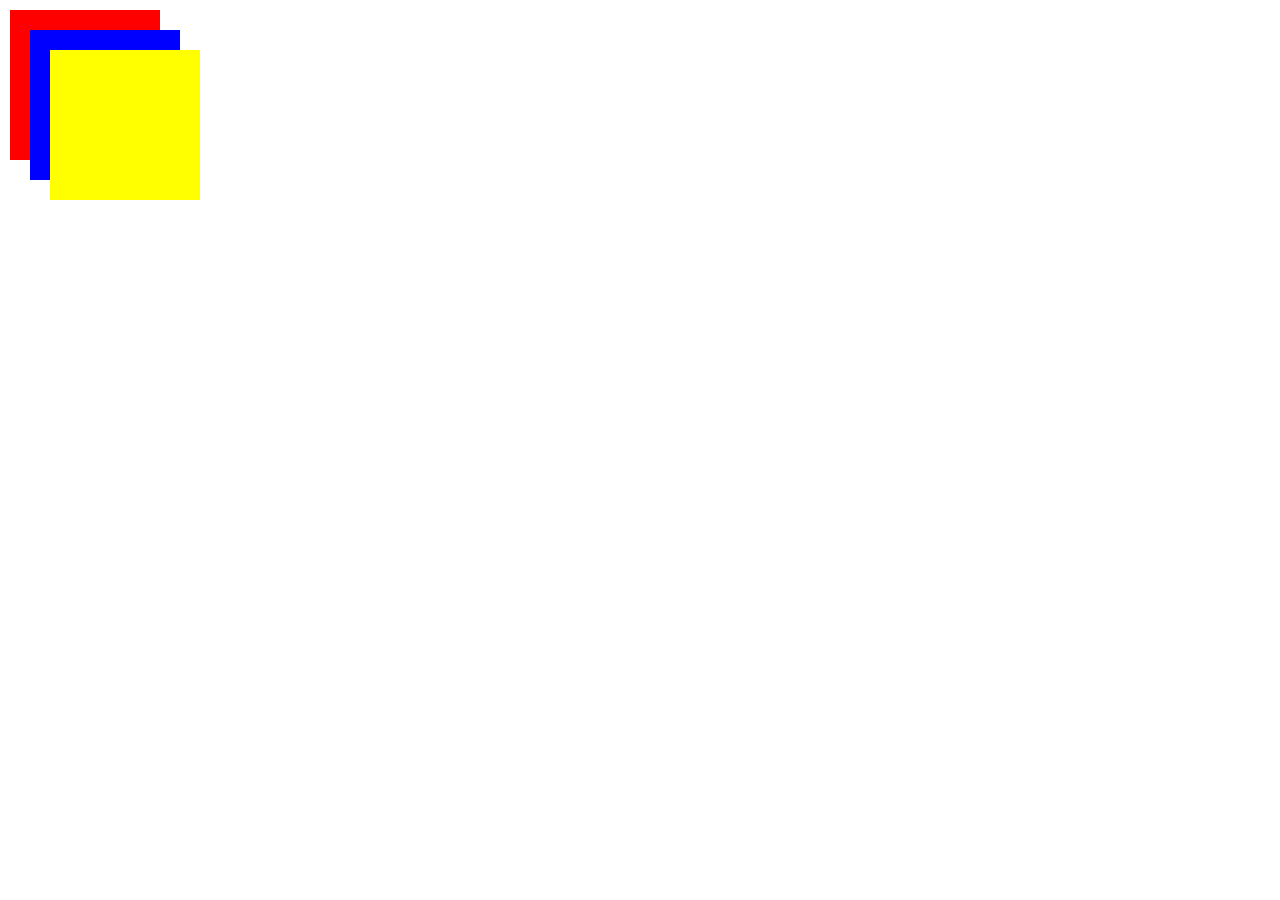
<file: part1/index.html>
<!DOCTYPE html>
<html lang="en">
  <head>
    <meta charset="UTF-8" />
    <meta name="viewport" content="width=device-width, initial-scale=1.0" />
    <meta http-equiv="X-UA-Compatible" content="IE=edge" />
    <title>Squares</title>
    <link rel="stylesheet" type="text/css" href="./method1.css" />
  </head>
  <body>
    <div class="square"></div>
    <div class="square"></div>
    <div class="square"></div>
  </body>
</html>
</file>
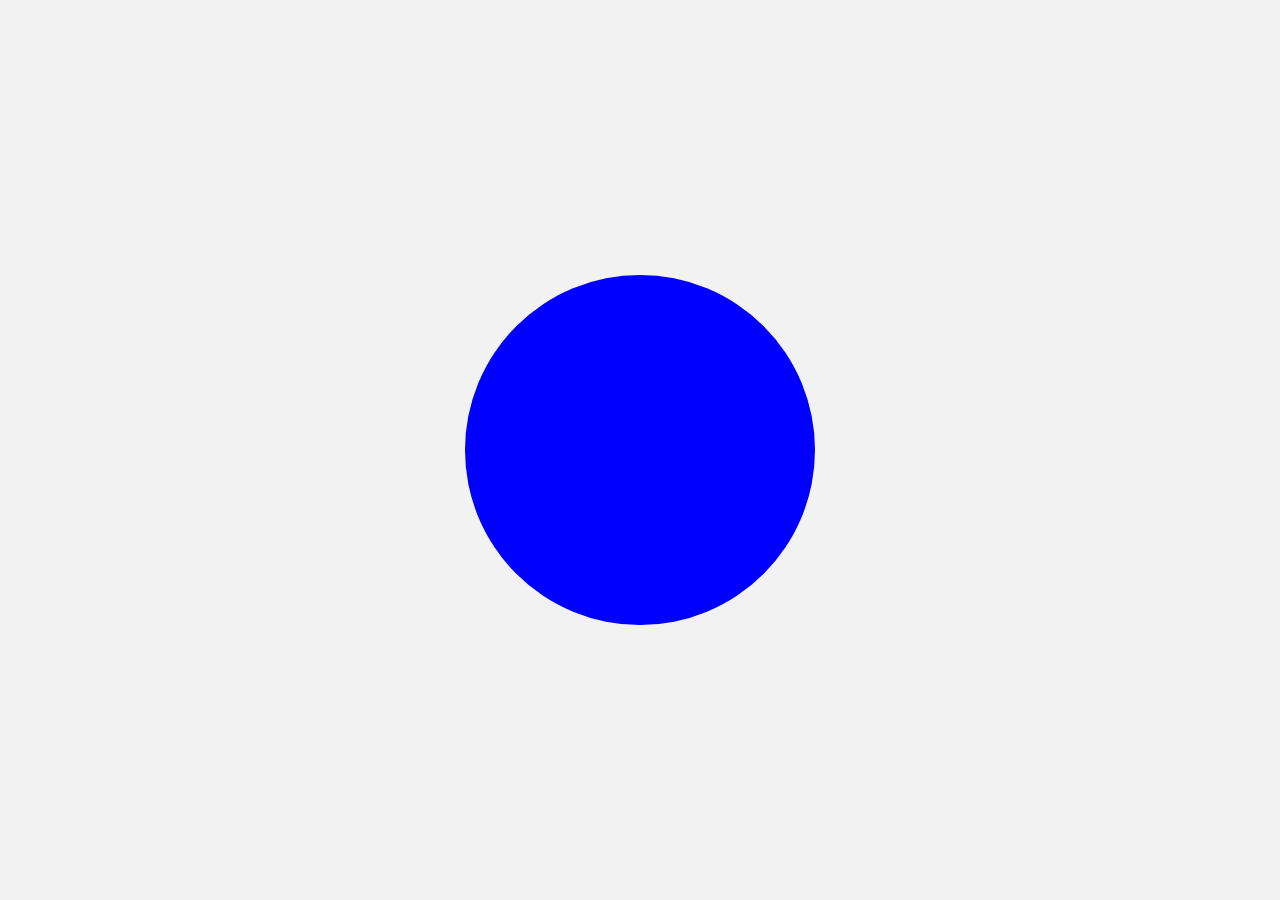
<file: part2/index.html>
<!DOCTYPE html>
<html lang="en">
  <head>
    <meta charset="UTF-8" />
    <meta name="viewport" content="width=device-width, initial-scale=1.0" />
    <meta http-equiv="X-UA-Compatible" content="IE=edge" />
    <title>Circle</title>
    <link rel="stylesheet" type="text/css" href="./method1.css" />
  </head>
  <body>
    <div class="circle-wrapper">
      <div class="circle"></div>
    </div>
  </body>
</html>
</file>
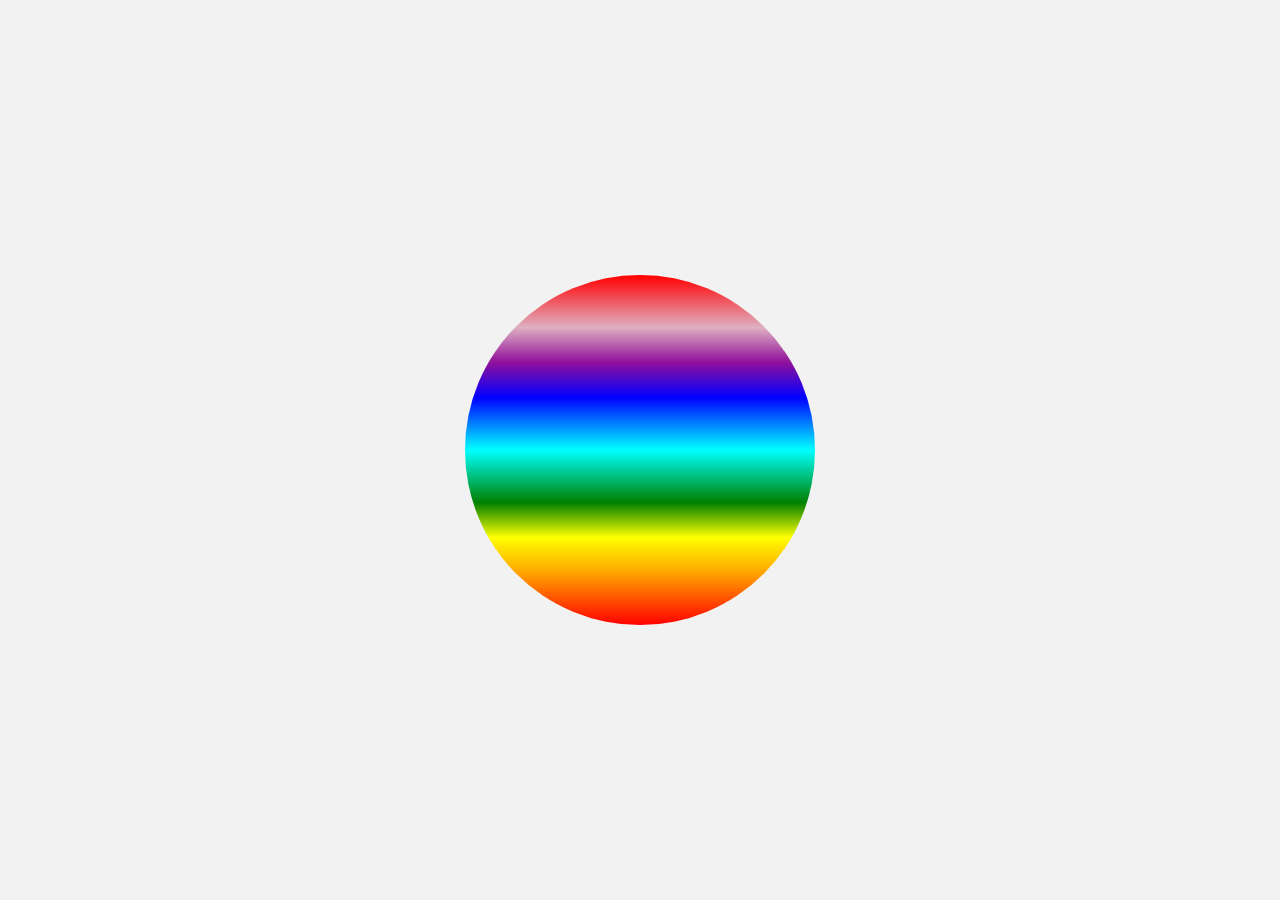
<file: part3/index.html>
<!DOCTYPE html>
<html lang="en">
  <head>
    <meta charset="UTF-8" />
    <meta name="viewport" content="width=device-width, initial-scale=1.0" />
    <meta http-equiv="X-UA-Compatible" content="IE=edge" />
    <title>Colored Circle</title>
    <link rel="stylesheet" type="text/css" href="./linear.css" />
  </head>
  <body>
    <div class="circle-wrapper">
      <div class="circle"></div>
    </div>
  </body>
</html>
</file>
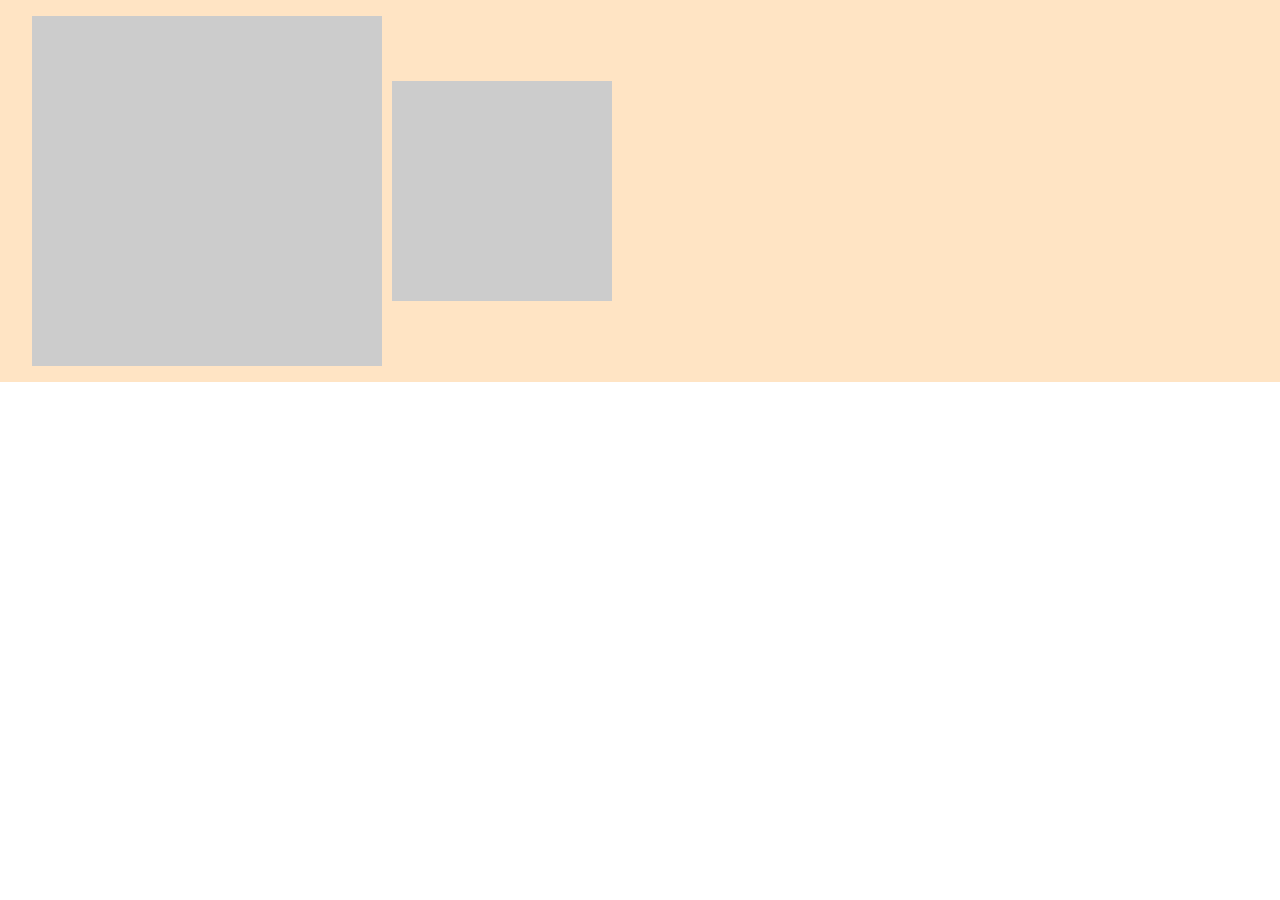
<file: part4/index.html>
<!DOCTYPE html>
<html lang="en">
  <head>
    <meta charset="UTF-8" />
    <meta name="viewport" content="width=device-width, initial-scale=1.0" />
    <meta http-equiv="X-UA-Compatible" content="IE=edge" />
    <title>Boxes</title>
    <link rel="stylesheet" type="text/css" href="./layout.css" />
  </head>
  <body>
    <div class="container">
      <div class="box1"></div>
      <div class="box2"></div>
    </div>
  </body>
</html>
</file>
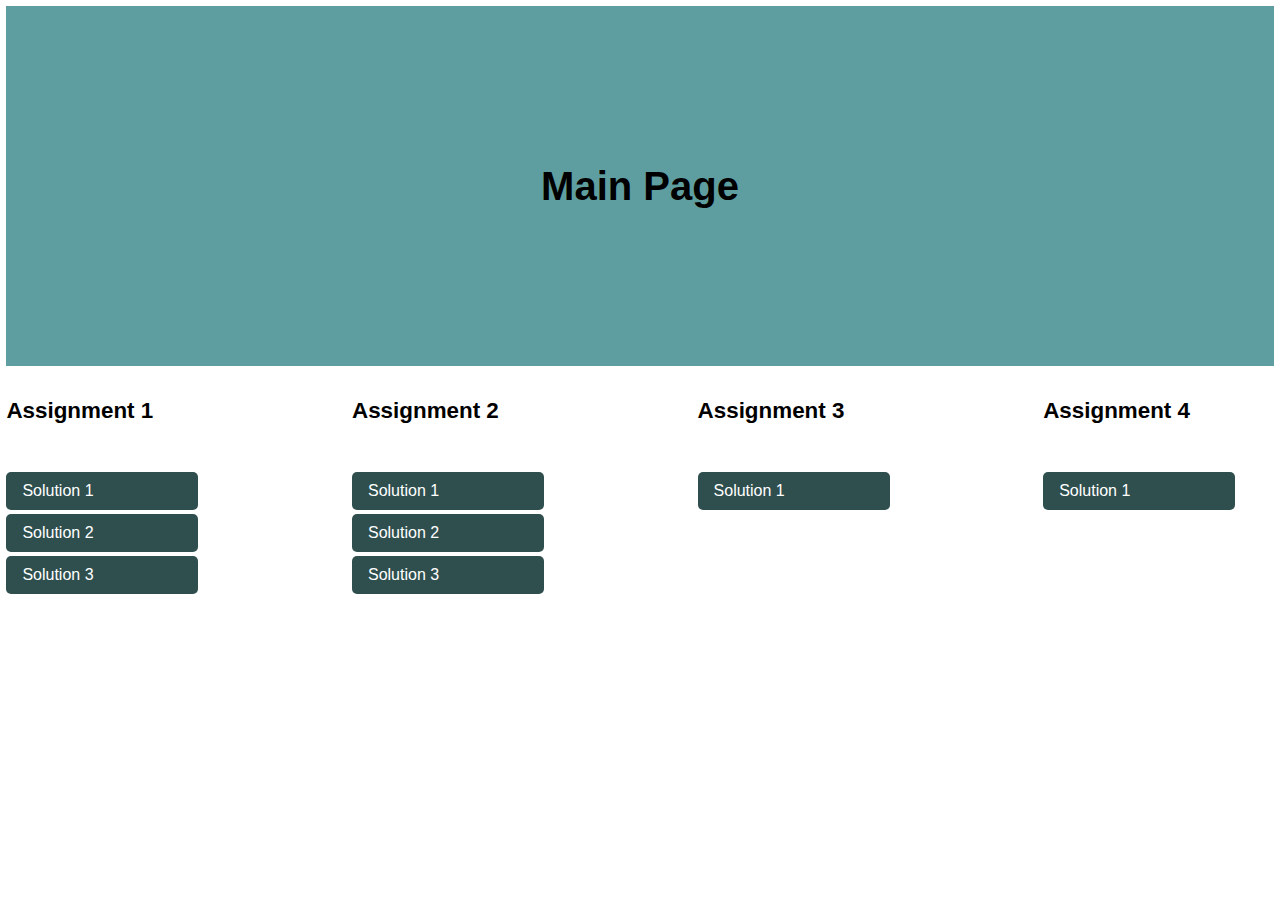
<file: base.html>
<!DOCTYPE html>
<html lang="en">
  <head>
    <meta charset="UTF-8" />
    <meta name="viewport" content="width=device-width, initial-scale=1.0" />
    <meta http-equiv="X-UA-Compatible" content="IE=edge" />
    <title>Circle</title>
    <link rel="stylesheet" type="text/css" href="./base.css" />
  </head>
  <body>
    <header class="header">
      <h1>Main Page</h1>
    </header>
    <div class="container">
      <div class="content-box">
        <h1>Assignment 1</h1>
        <div class="buttons-box">
          <a href="./part1/index.html" target="_blank"><div>Solution 1</div></a>
          <a href="./part1/index2.html" target="_blank"
            ><div>Solution 2</div></a
          >
          <a href="./part1/index3.html" target="_blank"
            ><div>Solution 3</div></a
          >
        </div>
      </div>
      <div class="content-box">
        <h1>Assignment 2</h1>
        <div class="buttons-box">
          <a href="./part2/index.html"><div>Solution 1</div></a>
          <a href="./part2/index2.html"><div>Solution 2</div></a>
          <a href="./part2/index3.html"><div>Solution 3</div></a>
        </div>
      </div>
      <div class="content-box">
        <h1>Assignment 3</h1>
        <div class="buttons-box">
          <a href="./part3/index.html"><div>Solution 1</div></a>
        </div>
      </div>
      <div class="content-box">
        <h1>Assignment 4</h1>
        <div class="buttons-box">
          <a href="./part4/index.html"><div>Solution 1</div></a>
        </div>
      </div>
    </div>
  </body>
</html>
</file>
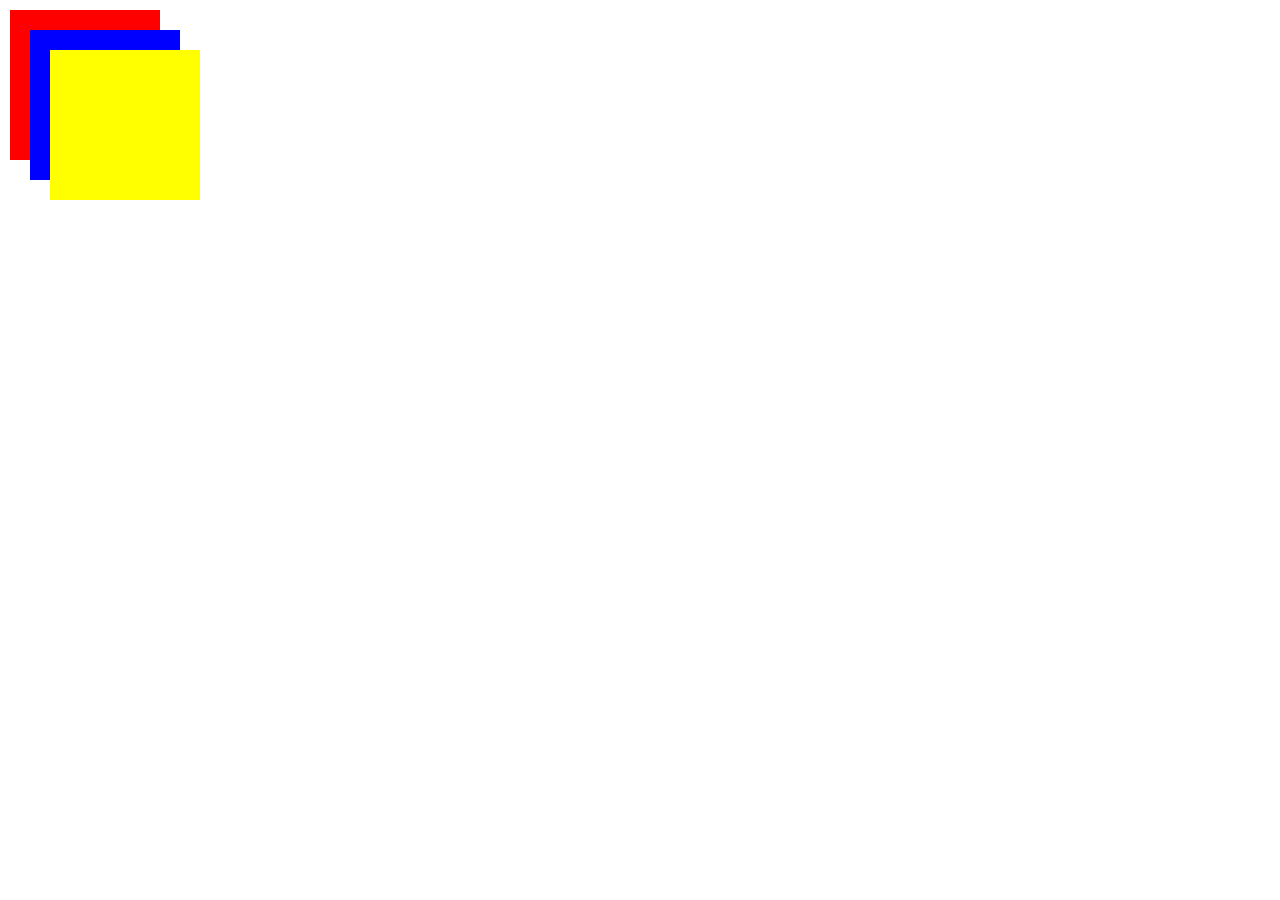
<file: part1/index2.html>
<!DOCTYPE html>
<html lang="en">
  <head>
    <meta charset="UTF-8" />
    <meta name="viewport" content="width=device-width, initial-scale=1.0" />
    <meta http-equiv="X-UA-Compatible" content="IE=edge" />
    <title>Squares</title>
    <link rel="stylesheet" type="text/css" href="./method2.css" />
  </head>
  <body>
    <div class="square"></div>
    <div class="square"></div>
    <div class="square"></div>
  </body>
</html>
</file>
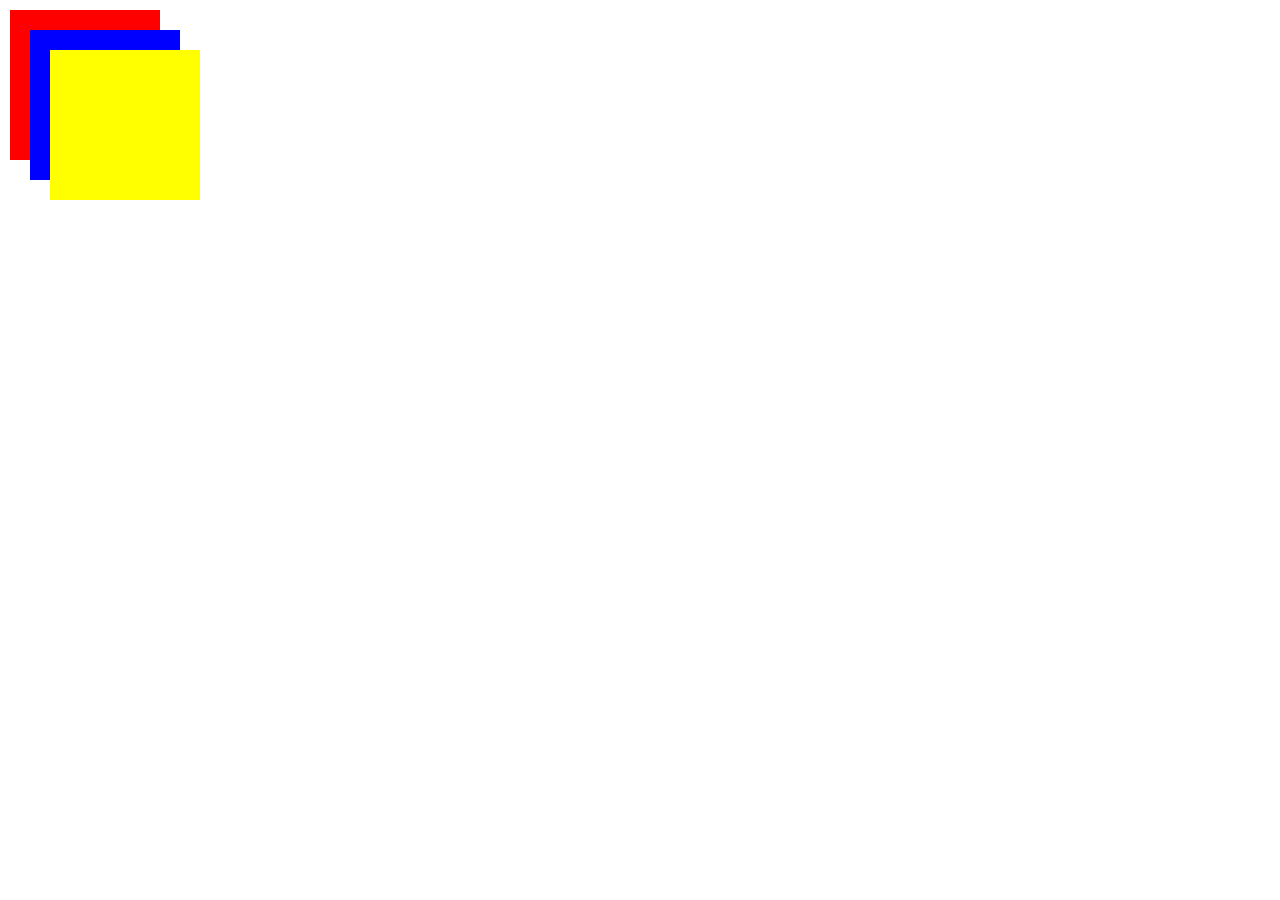
<file: part1/index3.html>
<!DOCTYPE html>
<html lang="en">
  <head>
    <meta charset="UTF-8" />
    <meta name="viewport" content="width=device-width, initial-scale=1.0" />
    <meta http-equiv="X-UA-Compatible" content="IE=edge" />
    <title>Squares</title>
    <link rel="stylesheet" type="text/css" href="./method3.css" />
  </head>
  <body>
    <div class="square" id="box1">
      <div class="square" id="box2">
        <div class="square" id="box3"></div>
      </div>
    </div>
  </body>
</html>
</file>
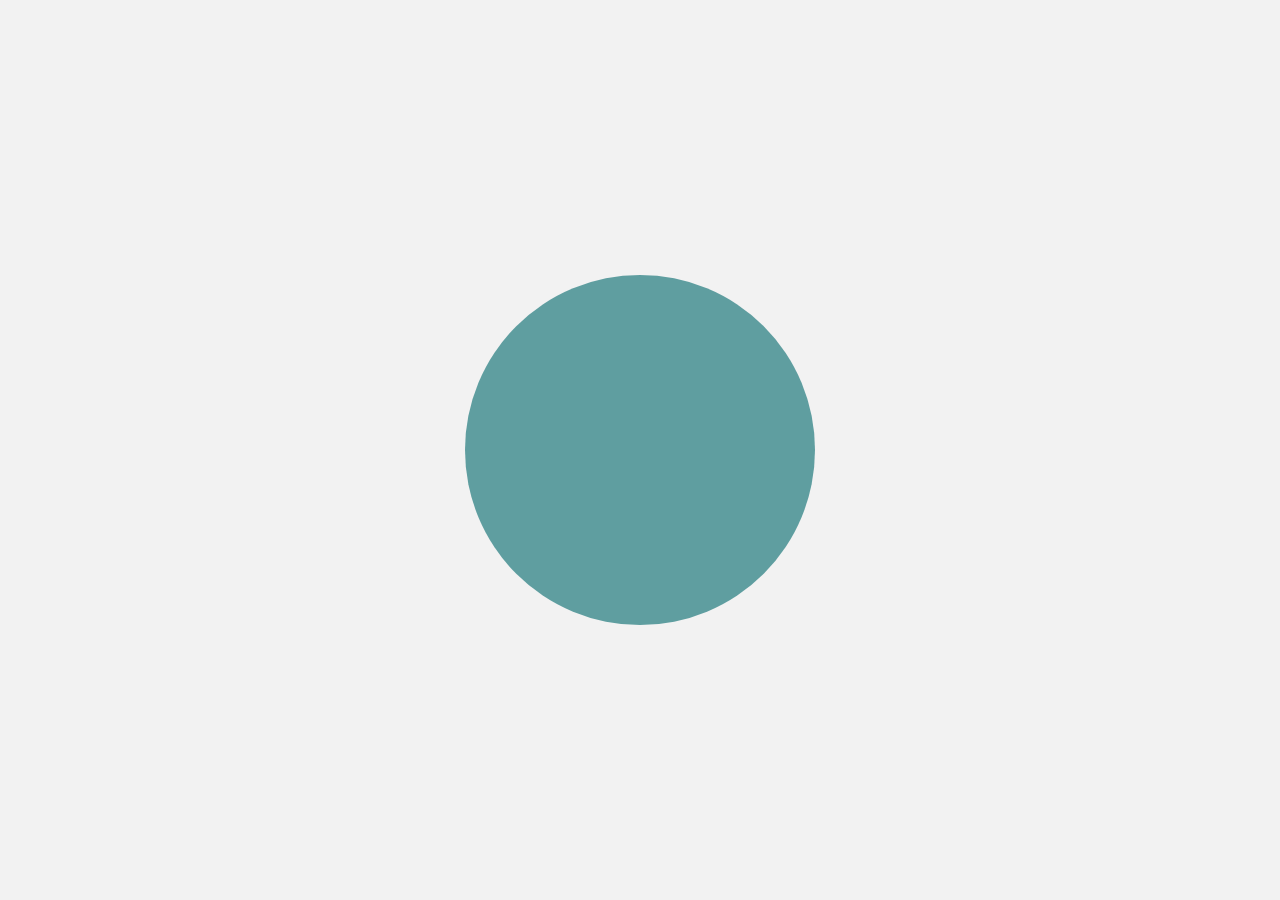
<file: part2/index2.html>
<!DOCTYPE html>
<html lang="en">
  <head>
    <meta charset="UTF-8" />
    <meta name="viewport" content="width=device-width, initial-scale=1.0" />
    <meta http-equiv="X-UA-Compatible" content="IE=edge" />
    <title>Circle</title>
    <link rel="stylesheet" type="text/css" href="./method2.css" />
  </head>
  <body>
    <div class="circle-wrapper">
      <div class="circle"></div>
    </div>
  </body>
</html>
</file>
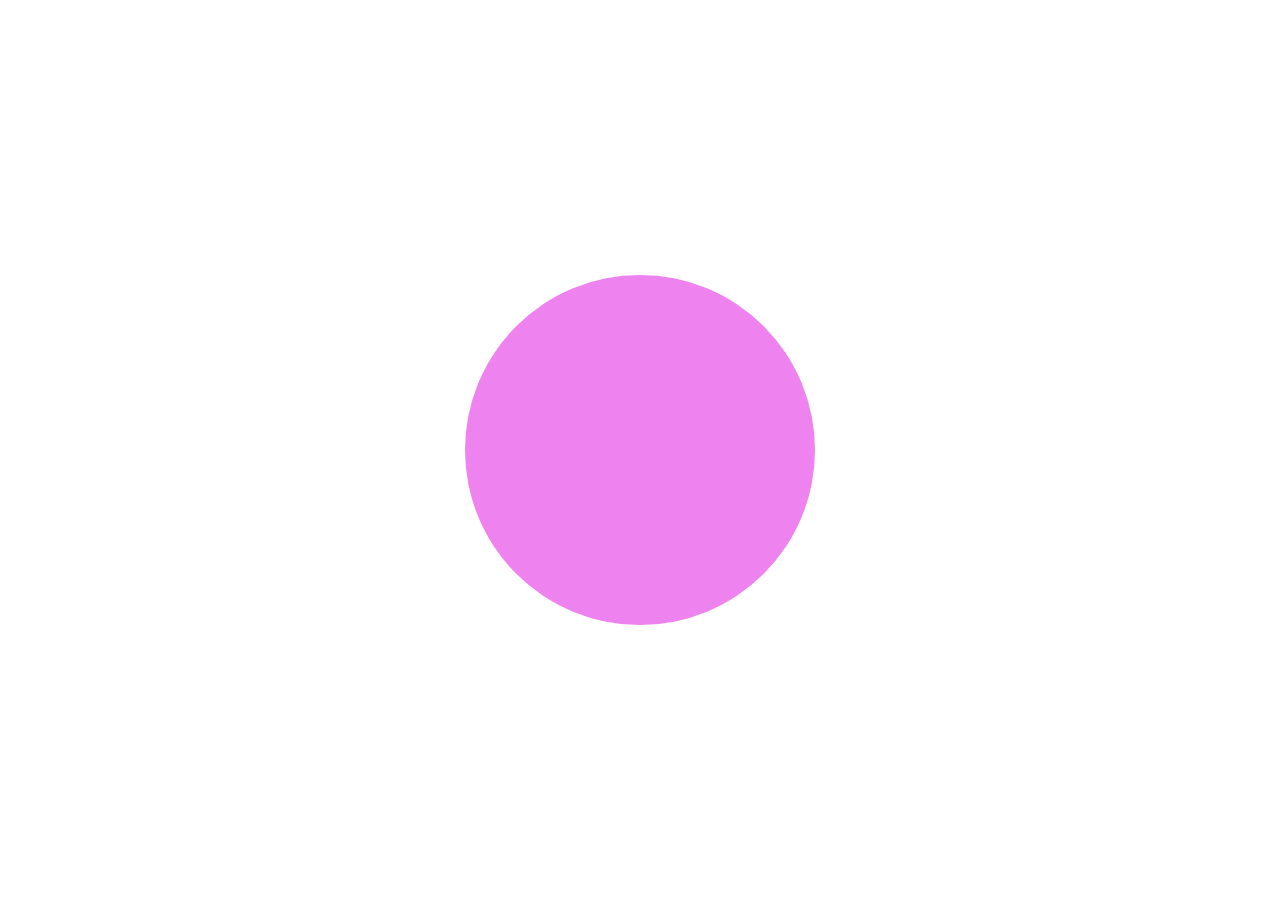
<file: part2/index3.html>
<!DOCTYPE html>
<html lang="en">
  <head>
    <meta charset="UTF-8" />
    <meta name="viewport" content="width=device-width, initial-scale=1.0" />
    <meta http-equiv="X-UA-Compatible" content="IE=edge" />
    <title>Circle</title>
    <link rel="stylesheet" type="text/css" href="./method3.css" />
  </head>
  <body>
    <div class="circle-wrapper">
      <div class="circle"></div>
    </div>
  </body>
</html>
</file>
<file: part1/method1.css>
* {
  box-sizing: border-box;
  margin: 0;
}
.square {
  width: 150px;
  height: 150px;
  position: absolute;
}

.square:nth-of-type(1) {
  background-color: red;
  top: 10px;
  left: 10px;
  z-index: 10;
}
.square:nth-of-type(2) {
  background-color: blue;
  top: 30px;
  left: 30px;
  z-index: 11;
}
.square:nth-of-type(3) {
  background-color: yellow;
  top: 50px;
  left: 50px;
  z-index: 12;
}
</file>
<file: part2/method1.css>
* {
  box-sizing: border-box;
  margin: 0;
  padding: 0;
}
.circle-wrapper {
  background-color: #f2f2f2;
  height: 100vh;
  display: flex;
  flex-direction: row;
  justify-content: center;
  align-items: center;
}
.circle {
  background-color: blue;
  width: 350px;
  height: 350px;
  border-radius: 50%;
}
</file>
<file: part3/linear.css>
* {
  box-sizing: border-box;
  margin: 0;
}
.circle-wrapper {
  background-color: #f2f2f2;
  display: flex;
  justify-content: center;
  align-items: center;
  height: 100vh;
}
.circle {
  width: 350px;
  height: 350px;
  border-radius: 50%;
  background: linear-gradient(
    to bottom,
    red 0%,
    #dfafc2 15%,
    #900f9b 25%,
    blue 35%,
    cyan 50%,
    green 65%,
    yellow 75%,
    orange 85%,
    red 100%
  );
}
</file>
<file: part4/layout.css>
* {
  box-sizing: border-box;
  margin: 0;
}
.container {
  background-color: bisque;
  display: flex;
  flex-direction: row;
  justify-content: flex-start;
  align-items: center;
  padding: 1rem 2rem;
  gap: 10px;
}
.box1 {
  width: 350px;
  height: 350px;
  background-color: #cccccc;
}
.box2 {
  width: 220px;
  height: 220px;
  background-color: #cccccc;
}
</file>
<file: base.css>
* {
  box-sizing: border-box;
  margin: 0;
  font-family: Arial, Helvetica, sans-serif;
}
body {
  padding: 0.4rem;
}

header {
  display: flex;
  justify-content: center;
  align-items: center;
  background-color: cadetblue;
  height: 40vh;
}
header h1 {
  font-size: 2.5rem;
}
.container {
  /* background-color: red; */
  display: flex;
  flex-direction: row;
  justify-content: flex-start;
  align-items: flex-start;
  flex-wrap: wrap;
  gap: 12vw;

  margin-top: 2rem;
}
.content-box {
  /* background-color: blueviolet; */
  display: flex;
  flex-direction: column;
  justify-content: flex-start;
  align-items: flex start;
  gap: 3rem;
  min-width: 12rem;
}
.content-box h1 {
  font-size: 1.4rem;
}
.buttons-box {
  width: 100%;
}
a div {
  background-color: #2f4f4f;
  color: white;
  width: 100%;
  padding: 0.6rem 1rem;
  text-decoration: none;

  border-radius: 5px;
}
a + a {
  display: block;
  margin-top: 0.3rem;
  /* background-color: yellow; */
  border-radius: 5px;
}
a:active,
a:link {
  color: white;
  text-decoration: none;
}
</file>
<file: part1/method2.css>
* {
  box-sizing: border-box;
  margin: 0;
}
.square {
  width: 150px;
  height: 150px;
  position: relative;
}

.square:nth-of-type(1) {
  background-color: red;
  z-index: 10;
  /* top: 10px;
  left: 10px; */
  translate: 10px 10px;
}

.square:nth-of-type(2) {
  background-color: blue;
  z-index: 11;
  /* left: 30px;
  top: -120px; */
  translate: 30px -120px;
}
.square:nth-of-type(3) {
  background-color: yellow;
  /* left: 50px;
  top: -250px; */
  translate: 50px -250px;
  z-index: 12;
}
</file>
<file: part1/method3.css>
* {
  box-sizing: border-box;
  margin: 0;
}
.square {
  width: 150px;
  height: 150px;
  position: relative;
}

#box1 {
  margin: 10px 0px 0px 10px;
  background-color: red;
  padding: 20px 0px 0px 20px;
  overflow: visible;
}

#box2 {
  background-color: blue;
  padding: 20px 0px 0px 20px;
  overflow: visible;
}
#box3 {
  background-color: yellow;
}
</file>
<file: part2/method2.css>
:root {
  --background-color: #f2f2f2;
}
* {
  box-sizing: border-box;
  margin: 0px;
}
.circle-wrapper {
  background-color: var(--background-color);
  height: 100vh;
  padding-top: 50vh;
}
.circle {
  background-color: cadetblue;
  width: 350px;
  height: 350px;
  border-radius: 50%;
  border-radius: 50%;
  margin: 0 auto;
  translate: 0% -50%;
}
</file>
<file: part2/method3.css>
* {
  box-sizing: border-box;
  margin: 0px;
}
/* no need at all for the .circle-wrapper */
.circle {
  background-color: violet;
  width: 350px;
  height: 350px;
  border-radius: 50%;
  position: absolute;
  left: 50%;
  top: 50%;
  translate: -50% -50%;
}
</file>
